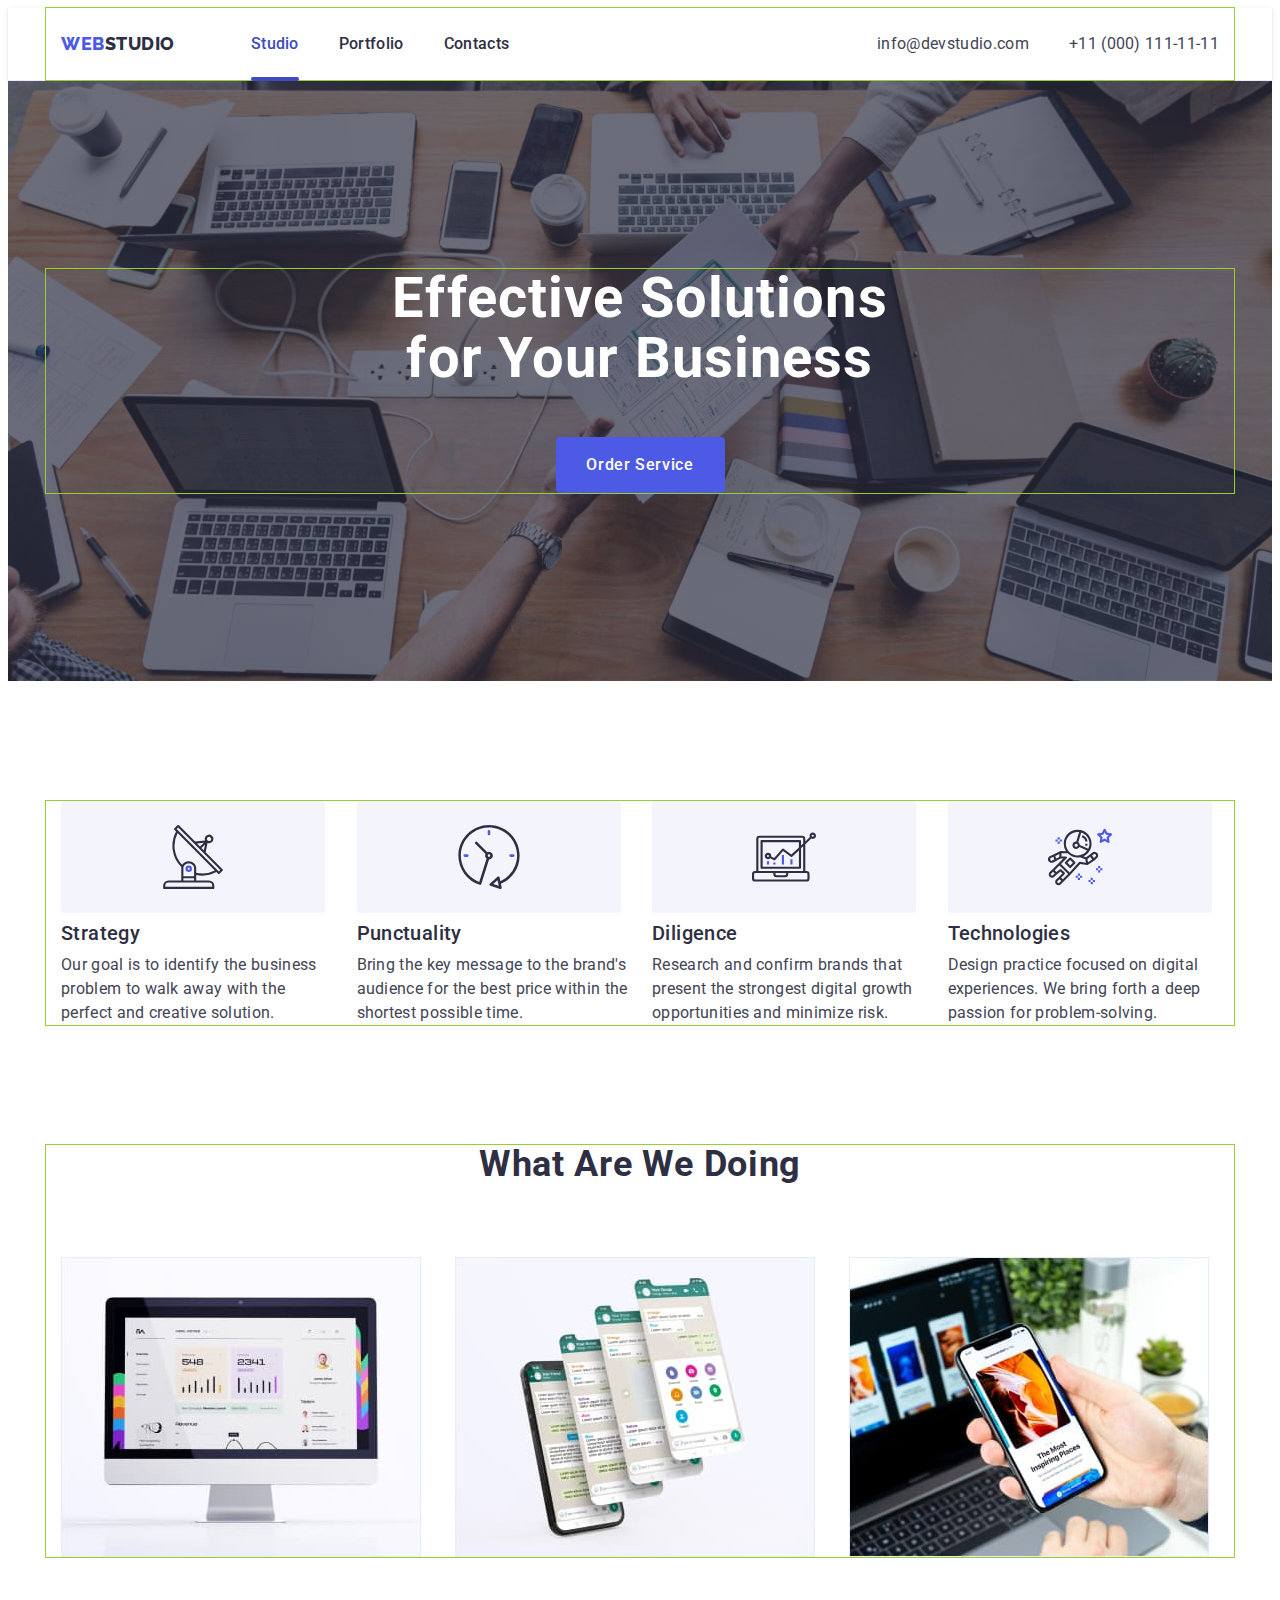
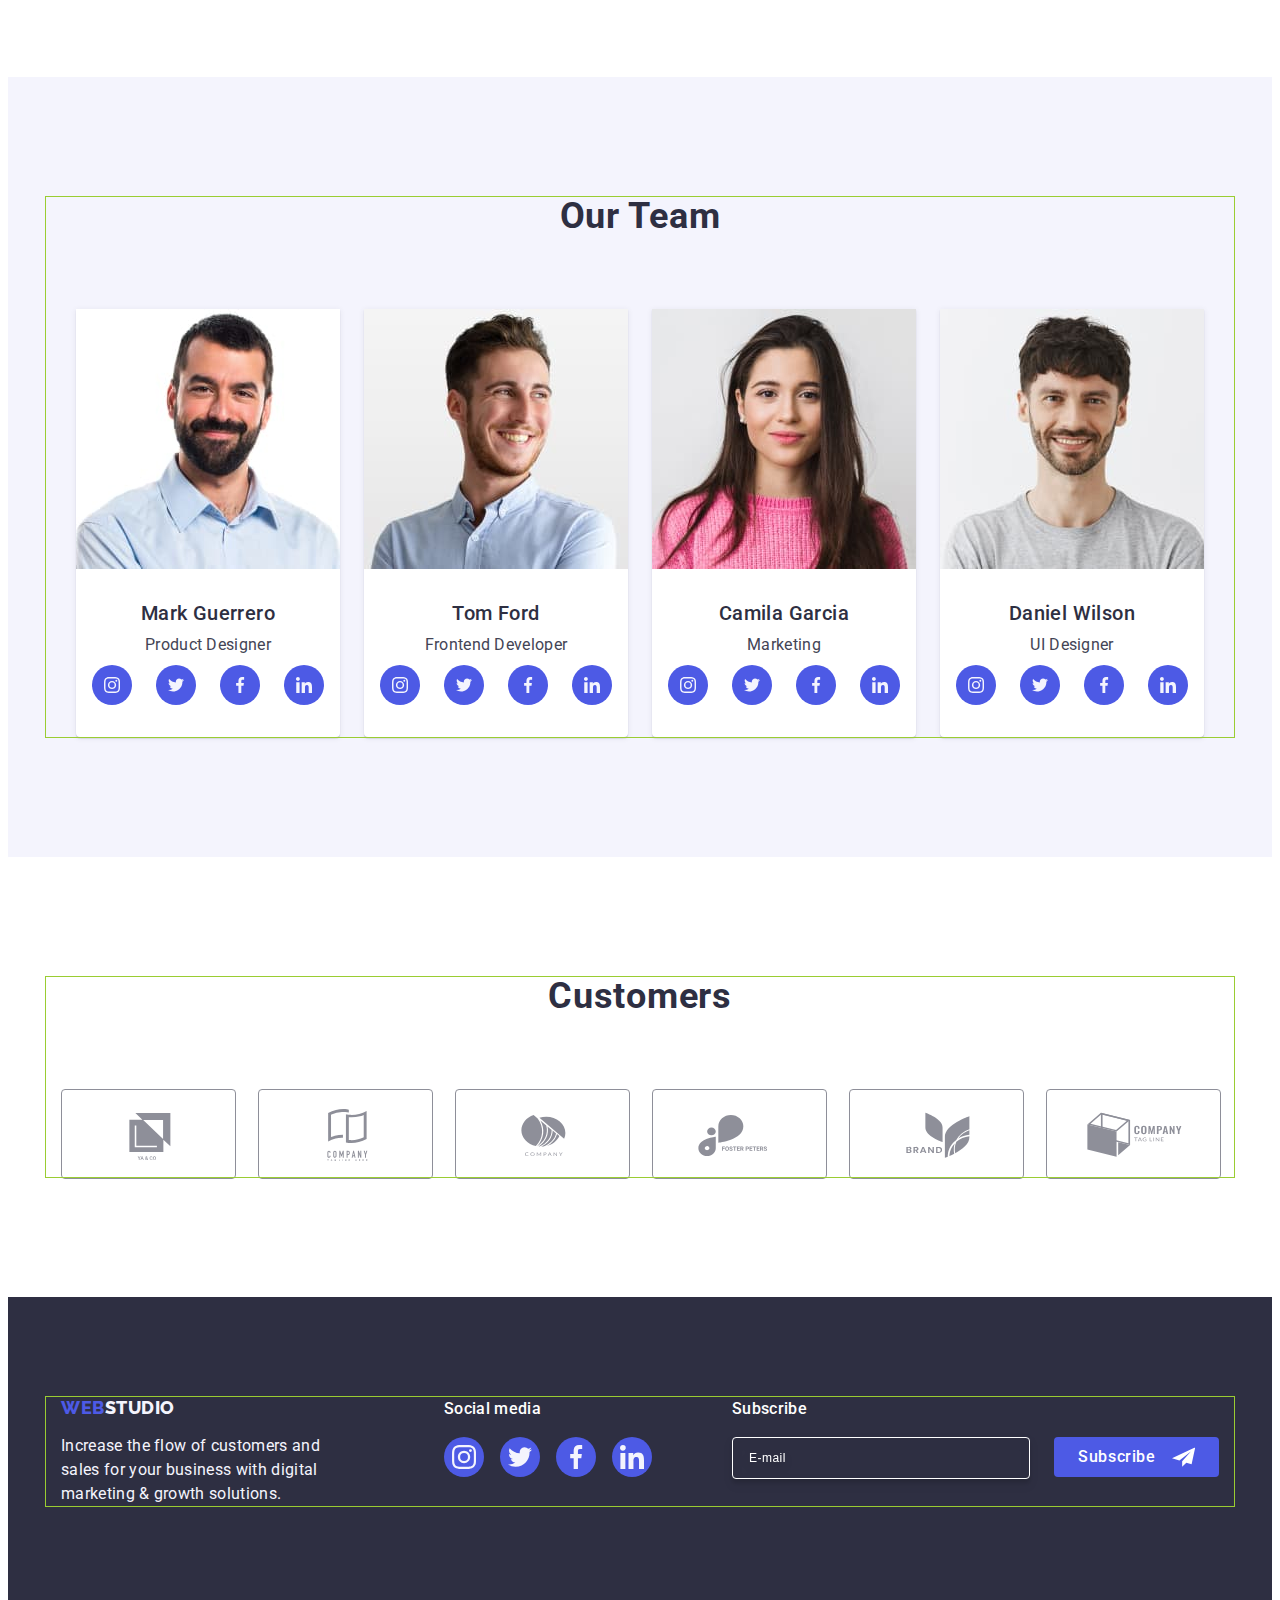
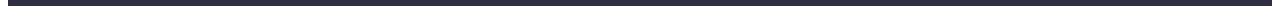
<file: index.html>
<!DOCTYPE html>
<html lang="en">
  <head>
    <meta charset="UTF-8" />
    <meta name="viewport" content="width=device-width, initial-scale=1.0" />
    <title>Document</title>
    <link
      rel="stylesheet"
      href="https://cdnjs.cloudflare.com/ajax/libs/modern-normalize/2.0.0/modern-normalize.min.css"
      integrity="sha512-4xo8blKMVCiXpTaLzQSLSw3KFOVPWhm/TRtuPVc4WG6kUgjH6J03IBuG7JZPkcWMxJ5huwaBpOpnwYElP/m6wg=="
      crossorigin="anonymous"
      referrerpolicy="no-referrer"
    />
    <link rel="preconnect" href="https://fonts.googleapis.com" />
    <link rel="preconnect" href="https://fonts.gstatic.com" crossorigin />
    <link
      href="https://fonts.googleapis.com/css2?family=Raleway:wght@800&family=Roboto:wght@400;500;700;900&display=swap"
      rel="stylesheet"
    />
    <link rel="stylesheet" href="./css/styles.css" />
    <link rel="stylesheet" href="./css/media.css" />
  </head>
  <body>
    <header class="header">
      <div class="head-nav container">
        <nav class="nav">
          <a class="logo link" href="./index.html"
            >Web<span class="span-logo">Studio</span></a
          >
          <ul class="header-list list">
            <li>
              <a href="./index.html" class="nav-link link current">Studio</a>
            </li>
            <li>
              <a href="./portfolio.html" target="_blank" class="nav-link link"
                >Portfolio</a
              >
            </li>
            <li><a href="" class="nav-link link">Contacts</a></li>
          </ul>
        </nav>

        <address class="address">
          <ul class="head-add-list list">
            <li>
              <a href="mailto:info@devstudio.com" class="addr-link link"
                >info@devstudio.com</a
              >
            </li>
            <li>
              <a href="tel:+110001111111" class="addr-link link"
                >+11 (000) 111-11-11</a
              >
            </li>
          </ul>
        </address>
        <button class="btn-open-burger" type="button" data-menu-open>
          <svg class="burger-icon" width="32" height="22">
            <use href="./images/icons.svg#menu-burger"></use>
          </svg>
        </button>
      </div>
      <div class="mob-menu is-hidden" data-menu>
        <button class="btn-close-burger" type="button" data-menu-close>
          <svg class="burger-icon-close" width="24" height="24">
            <use href="./images/icons.svg#close"></use>
          </svg>
        </button>
        <ul class="mob-menu-list list">
          <li class="mob-menu-item">
            <a href="./index.html" class="mob-menu-link active link current"
              >Studio</a
            >
          </li>
          <li class="mob-menu-item">
            <a
              href="./portfolio.html"
              target="_blank"
              class="mob-menu-link link"
              >Portfolio</a
            >
          </li>
          <li class="mob-menu-item">
            <a href="" class="mob-menu-link link">Contacts</a>
          </li>
        </ul>
        <div class="mob-add-list list">
          <a href="tel:+110001111111" class="mob-tel-link link"
            >+11 (000) 111-11-11</a
          >
          <a href="mailto:info@devstudio.com" class="mob-email-link link"
            >info@devstudio.com</a
          >

          <ul class="mob-soclist-icons list">
            <li class="mob-soc-item">
              <a class="mob-soc-link link" href="#">
                <svg class="mob-soc-icons" width="24" height="24">
                  <use href="./images/icons.svg#instagram"></use>
                </svg>
              </a>
            </li>
            <li class="mob-soc-item">
              <a class="mob-soc-link link" href="#">
                <svg class="mob-soc-icons" width="24" height="24">
                  <use href="./images/icons.svg#twitter"></use>
                </svg>
              </a>
            </li>
            <li class="mob-soc-item">
              <a class="mob-soc-link link" href="#">
                <svg class="mob-soc-icons" width="24" height="24">
                  <use href="./images/icons.svg#facebook"></use>
                </svg>
              </a>
            </li>
            <li class="mob-soc-item">
              <a class="mob-soc-link link" href="#">
                <svg class="mob-soc-icons" width="24" height="24">
                  <use href="./images/icons.svg#linkedin"></use>
                </svg>
              </a>
            </li>
          </ul>
        </div>
      </div>
    </header>

    <main>
      <section class="section-one">
        <div class="container">
          <h1 class="title-main">Effective Solutions for Your Business</h1>
          <button type="button" class="button-order" data-modal-open>
            Order Service
          </button>
        </div>
      </section>

      <section class="section-two">
        <div class="container">
          <h2 class="visually-hidden">Our advantages</h2>
          <ul class="two-list list">
            <li class="two-list-item">
              <div class="two-inons-container">
                <svg class="two-icons" width="64" height="64">
                  <use href="./images/icons.svg#antenna"></use>
                </svg>
              </div>
              <h3 class="title-advantages">Strategy</h3>
              <p class="two-p">
                Our goal is to identify the business problem to walk away with
                the perfect and creative solution.
              </p>
            </li>
            <li class="two-list-item">
              <div class="two-inons-container">
                <svg class="two-icons" width="64" height="64">
                  <use href="./images/icons.svg#clock"></use>
                </svg>
              </div>
              <h3 class="title-advantages">Punctuality</h3>
              <p class="two-p">
                Bring the key message to the brand's audience for the best price
                within the shortest possible time.
              </p>
            </li>
            <li class="two-list-item">
              <div class="two-inons-container">
                <svg class="two-icons" width="64" height="64">
                  <use href="./images/icons.svg#diagram"></use>
                </svg>
              </div>
              <h3 class="title-advantages">Diligence</h3>
              <p class="two-p">
                Research and confirm brands that present the strongest digital
                growth opportunities and minimize risk.
              </p>
            </li>
            <li class="two-list-item">
              <div class="two-inons-container">
                <svg class="two-icons" width="64" height="64">
                  <use href="./images/icons.svg#astronaut"></use>
                </svg>
              </div>
              <h3 class="title-advantages">Technologies</h3>
              <p class="two-p">
                Design practice focused on digital experiences. We bring forth a
                deep passion for problem-solving.
              </p>
            </li>
          </ul>
        </div>
      </section>

      <section class="three">
        <div class="container">
          <h2 class="title-doing">What are we doing</h2>
          <ul class="three-list list">
            <li class="three-list-link">
              <img
                srcset="./images/img1.jpg 1x, ./images/img1-2x.jpg 2x"
                class="three-img"
                src="./images/img1.jpg"
                alt="Creating sites on the personal computer"
                width="360"
              />
            </li>
            <li class="three-list-link">
              <img
                srcset="./images/img2.jpg 1x, ./images/img2-2x.jpg 2x"
                class="three-img"
                src="./images/img2.jpg"
                alt="Creating a mobile app"
                width="360"
              />
            </li>
            <li class="three-list-link">
              <img
                srcset="./images/img3.jpg 1x, ./images/img3-2x.jpg 2x"
                class="three-img"
                src="./images/img3.jpg"
                alt="Creating a user-friendly interface"
                width="360"
              />
            </li>
          </ul>
        </div>
      </section>

      <section class="section-four">
        <div class="container">
          <h2 class="title-team">Our Team</h2>
          <ul class="four-list list">
            <li class="four-list-item">
              <img
                srcset="./images/img4.jpg 1x, ./images/img4-2x.jpg 2x"
                src="./images/img4.jpg"
                alt="Product Designer Mark Guerrero"
                width="264"
              />
              <div class="div-worker">
                <h3 class="title-four">Mark Guerrero</h3>
                <p class="four-p">Product Designer</p>
                <ul class="four-list-icons list">
                  <li class="four-item">
                    <a class="four-link link" href="#">
                      <svg class="four-icons" width="16" height="16">
                        <use href="./images/icons.svg#instagram"></use>
                      </svg>
                    </a>
                  </li>
                  <li class="four-item">
                    <a class="four-link link" href="#">
                      <svg class="four-icons" width="16" height="16">
                        <use href="./images/icons.svg#twitter"></use>
                      </svg>
                    </a>
                  </li>
                  <li class="four-item">
                    <a class="four-link link" href="#">
                      <svg class="four-icons" width="16" height="16">
                        <use href="./images/icons.svg#facebook"></use>
                      </svg>
                    </a>
                  </li>
                  <li class="four-item">
                    <a class="four-link link" href="#">
                      <svg class="four-icons" width="16" height="16">
                        <use href="./images/icons.svg#linkedin"></use>
                      </svg>
                    </a>
                  </li>
                </ul>
              </div>
            </li>
            <li class="four-list-item">
              <img
                srcset="./images/img5.jpg 1x, ./images/img5-2x.jpg 2x"
                src="./images/img5.jpg"
                alt="Frontend Developer Tom Ford"
                width="264"
              />
              <div class="div-worker">
                <h3 class="title-four">Tom Ford</h3>
                <p class="four-p">Frontend Developer</p>
                <ul class="four-list-icons list">
                  <li class="four-item">
                    <a class="four-link link" href="#">
                      <svg class="four-icons" width="16" height="16">
                        <use href="./images/icons.svg#instagram"></use>
                      </svg>
                    </a>
                  </li>
                  <li class="four-item">
                    <a class="four-link link" href="#">
                      <svg class="four-icons" width="16" height="16">
                        <use href="./images/icons.svg#twitter"></use>
                      </svg>
                    </a>
                  </li>
                  <li class="four-item">
                    <a class="four-link link" href="#">
                      <svg class="four-icons" width="16" height="16">
                        <use href="./images/icons.svg#facebook"></use>
                      </svg>
                    </a>
                  </li>
                  <li class="four-item">
                    <a class="four-link link" href="#">
                      <svg class="four-icons" width="16" height="16">
                        <use href="./images/icons.svg#linkedin"></use>
                      </svg>
                    </a>
                  </li>
                </ul>
              </div>
            </li>
            <li class="four-list-item">
              <img
                srcset="./images/img6.jpg 1x, ./images/img6-2x.jpg 2x"
                src="./images/img6.jpg"
                alt="Marketing Camila Garcia"
                width="264"
              />
              <div class="div-worker">
                <h3 class="title-four">Camila Garcia</h3>
                <p class="four-p">Marketing</p>
                <ul class="four-list-icons list">
                  <li class="four-item">
                    <a class="four-link link" href="#">
                      <svg class="four-icons" width="16" height="16">
                        <use href="./images/icons.svg#instagram"></use>
                      </svg>
                    </a>
                  </li>
                  <li class="four-item">
                    <a class="four-link link" href="#">
                      <svg class="four-icons" width="16" height="16">
                        <use href="./images/icons.svg#twitter"></use>
                      </svg>
                    </a>
                  </li>
                  <li class="four-item">
                    <a class="four-link link" href="#">
                      <svg class="four-icons" width="16" height="16">
                        <use href="./images/icons.svg#facebook"></use>
                      </svg>
                    </a>
                  </li>
                  <li class="four-item">
                    <a class="four-link link" href="#">
                      <svg class="four-icons" width="16" height="16">
                        <use href="./images/icons.svg#linkedin"></use>
                      </svg>
                    </a>
                  </li>
                </ul>
              </div>
            </li>

            <li class="four-list-item">
              <img
                srcset="./images/img7.jpg 1x, ./images/img7-2x.jpg 2x"
                src="./images/img7.jpg"
                alt="UI Designer Daniel Wilson"
                width="264"
              />
              <div class="div-worker">
                <h3 class="title-four">Daniel Wilson</h3>
                <p class="four-p">UI Designer</p>
                <ul class="four-list-icons list">
                  <li class="four-item">
                    <a class="four-link link" href="#">
                      <svg class="four-icons" width="16" height="16">
                        <use href="./images/icons.svg#instagram"></use>
                      </svg>
                    </a>
                  </li>
                  <li class="four-item">
                    <a class="four-link link" href="#">
                      <svg class="four-icons" width="16" height="16">
                        <use href="./images/icons.svg#twitter"></use>
                      </svg>
                    </a>
                  </li>
                  <li class="four-item">
                    <a class="four-link link" href="#">
                      <svg class="four-icons" width="16" height="16">
                        <use href="./images/icons.svg#facebook"></use>
                      </svg>
                    </a>
                  </li>
                  <li class="four-item">
                    <a class="four-link link" href="#">
                      <svg class="four-icons" width="16" height="16">
                        <use href="./images/icons.svg#linkedin"></use>
                      </svg>
                    </a>
                  </li>
                </ul>
              </div>
            </li>
          </ul>
        </div>
      </section>

      <section class="section-five">
        <div class="container">
          <h2 class="title-icons">Customers</h2>
          <ul class="five-list list">
            <li class="five-item">
              <a class="five-links link" href="">
                <svg class="five-icons" height="56" width="104">
                  <use href="./images/icons.svg#Logo1"></use>
                </svg>
              </a>
            </li>
            <li class="five-item">
              <a class="five-links link" href="">
                <svg class="five-icons" height="56" width="104">
                  <use href="./images/icons.svg#Logo2"></use>
                </svg>
              </a>
            </li>
            <li class="five-item">
              <a class="five-links link" href="">
                <svg class="five-icons" height="56" width="104">
                  <use href="./images/icons.svg#Logo3"></use>
                </svg>
              </a>
            </li>
            <li class="five-item">
              <a class="five-links link" href="">
                <svg class="five-icons" height="56" width="104">
                  <use href="./images/icons.svg#Logo4"></use>
                </svg>
              </a>
            </li>
            <li class="five-item">
              <a class="five-links link" href="">
                <svg class="five-icons" height="56" width="104">
                  <use href="./images/icons.svg#Logo5"></use>
                </svg>
              </a>
            </li>
            <li class="five-item">
              <a class="five-links link" href="">
                <svg class="five-icons" height="56" width="104">
                  <use href="./images/icons.svg#Logo6"></use>
                </svg>
              </a>
            </li>
          </ul>
        </div>
      </section>
    </main>

    <footer class="footer">
      <div class="container footer-cont">
        <div class="footer-logo-p">
          <a class="logo-footer link" href="./index.html"
            >Web<span class="span-footer">Studio</span></a
          >
          <p class="p-footer">
            Increase the flow of customers and sales for your business with
            digital marketing & growth solutions.
          </p>
        </div>

        <div class="footer-soc">
          <p class="footer-main-p">Social media</p>
          <ul class="footer-list-icon list">
            <li class="footer-item">
              <a class="footer-link link" href="">
                <svg class="footer-icons" width="24" height="24">
                  <use href="./images/icons.svg#instagram2"></use>
                </svg>
              </a>
            </li>
            <li class="footer-item">
              <a class="footer-link link" href="">
                <svg class="footer-icons" width="24" height="24">
                  <use href="./images/icons.svg#twitter2"></use>
                </svg>
              </a>
            </li>
            <li class="footer-item">
              <a class="footer-link link" href="">
                <svg class="footer-icons" width="24" height="24">
                  <use href="./images/icons.svg#facebook2"></use>
                </svg>
              </a>
            </li>
            <li class="footer-item">
              <a class="footer-link link" href="">
                <svg class="footer-icons" width="24" height="24">
                  <use href="./images/icons.svg#linkedin2"></use>
                </svg>
              </a>
            </li>
          </ul>
        </div>
        <div class="footer-form-container">
          <p class="footer-title-form">Subscribe</p>
          <form class="footer-form">
            <label class="footer-label" aria-label="Subscribe">
              <input
                class="footer-input"
                type="email"
                name="email"
                placeholder="E-mail"
              />
            </label>
            <button class="footer-form-btn" type="submit">
              Subscribe
              <svg class="footer-form-icon" width="24" height="24">
                <use href="./images/icons.svg#fly-icon"></use>
              </svg>
            </button>
          </form>
        </div>
      </div>
    </footer>

    <div class="backdrop is-hidden" data-modal>
      <div class="modal">
        <button type="button" class="modal-close-btn" data-modal-close>
          <svg class="close-icon" height="8" width="8">
            <use href="./images/icons.svg#close"></use>
          </svg>
        </button>
        <p class="modal-p">Leave your contacts and we will call you back</p>
        <form class="modal-form">
          <div class="modal-form-container">
            <label class="modal-label" for="user-name">Name</label>
            <div class="modal-input-cont">
              <input
                class="modal-input"
                type="text"
                id="user-name"
                name="user-name"
              />
              <svg class="modal-input-icons" width="18" height="24">
                <use href="./images/icons.svg#person-black"></use>
              </svg>
            </div>
          </div>
          <div class="modal-form-container">
            <label class="modal-label" for="phone">Phone</label>
            <div class="modal-input-cont">
              <input class="modal-input" type="tel" id="phone" name="phone" />
              <svg class="modal-input-icons" width="18" height="24">
                <use href="./images/icons.svg#phone-black"></use>
              </svg>
            </div>
          </div>
          <div class="modal-form-container">
            <label class="modal-label" for="email">Email</label>
            <div class="modal-input-cont">
              <input class="modal-input" type="email" id="email" name="email" />
              <svg class="modal-input-icons" width="18" height="24">
                <use href="./images/icons.svg#email-black"></use>
              </svg>
            </div>
          </div>
          <div class="texarea-cont">
            <label class="modal-label" for="user-comment">Comment</label>
            <textarea
              class="modal-textarea"
              placeholder="Text input"
              name="user-comment"
              id="user-comment"
            ></textarea>
          </div>
          <div class="check-modal">
            <input
              type="checkbox"
              name="user-privacy"
              id="user-privacy"
              value="true"
              class="modal-check visually-hidden"
            />
            <label for="user-privacy" class="check-text">
              <span class="span-rectangle">
                <svg class="check-icon" width="10" height="8">
                  <use href="./images/icons.svg#icon-accept"></use>
                </svg>
              </span>
              I accept the terms and conditions of the
              <a href="#" class="pryvacy-link">Privacy Policy</a>
            </label>
          </div>
          <button class="modal-btn" type="submit">Send</button>
        </form>
      </div>
    </div>
    <script src="./js/modal.js"></script>
    <script src="./js/mobile-menu.js"></script>
  </body>
</html>
</file>
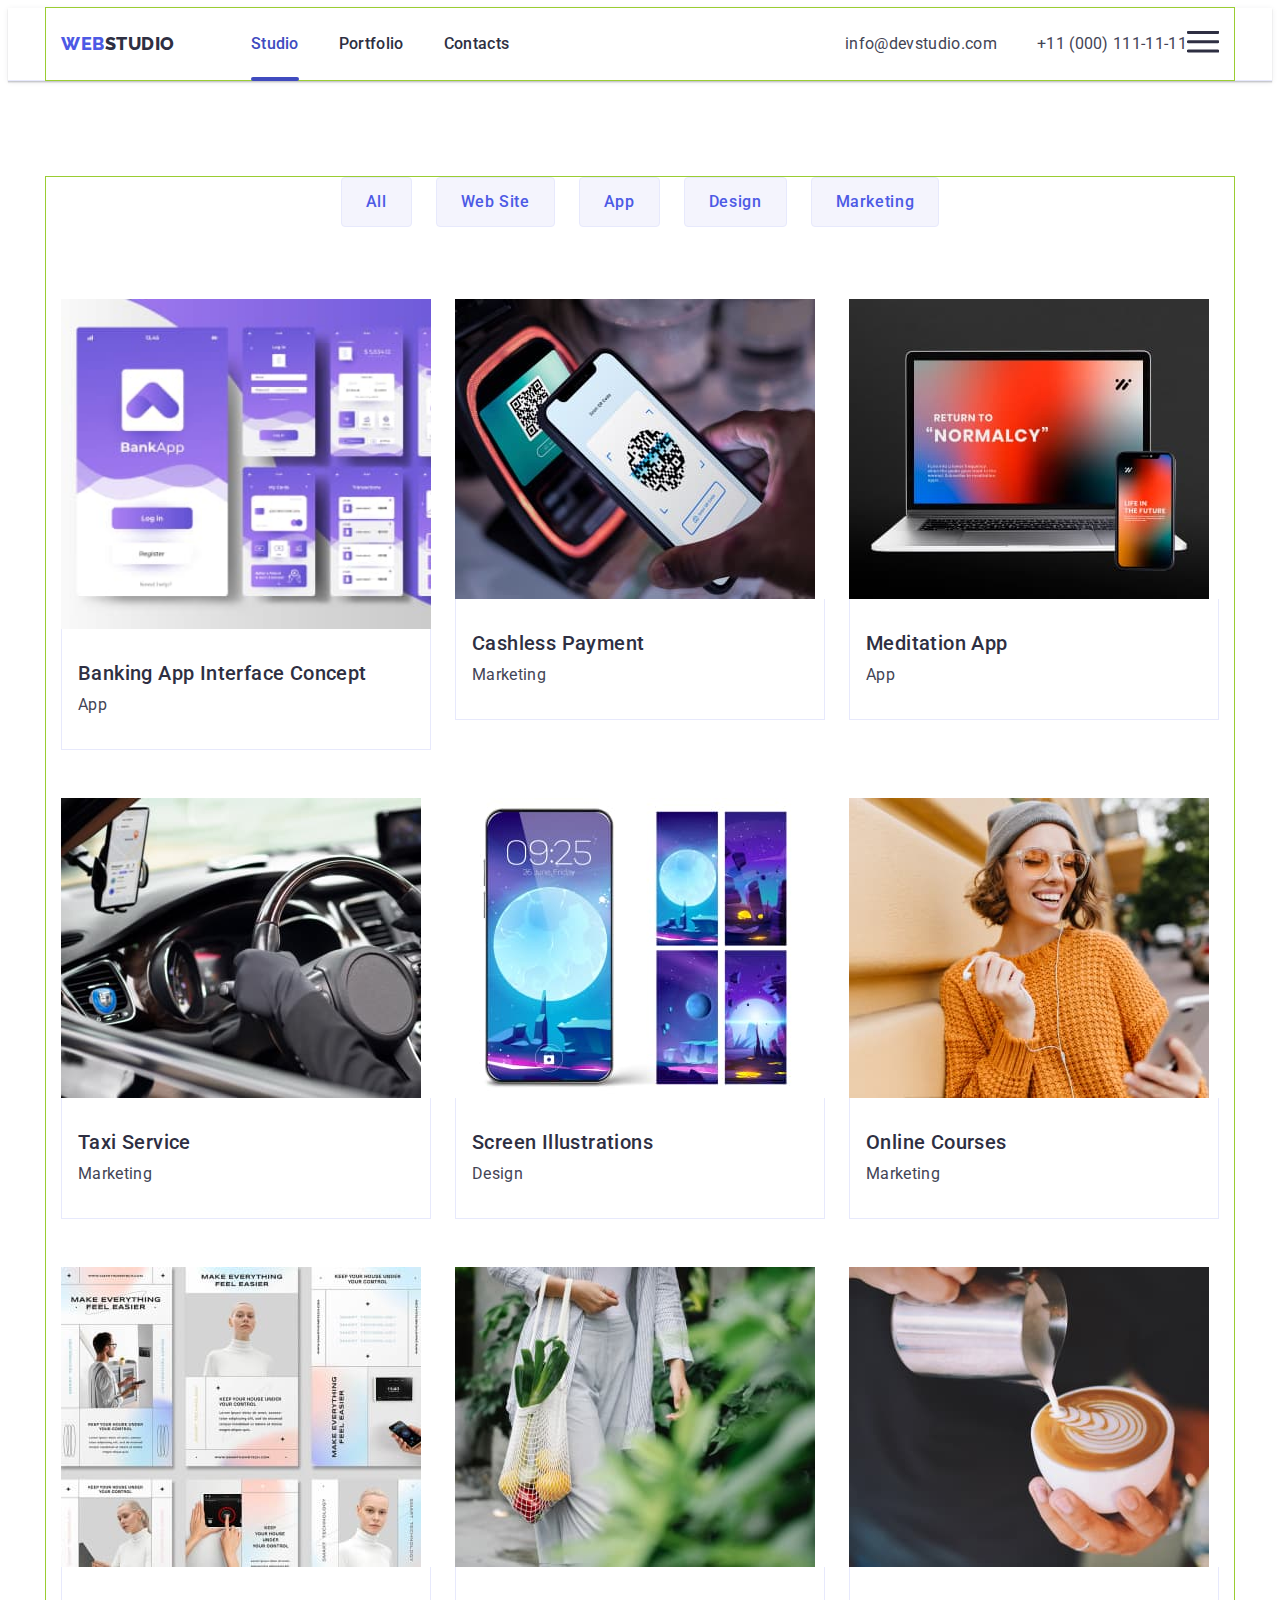
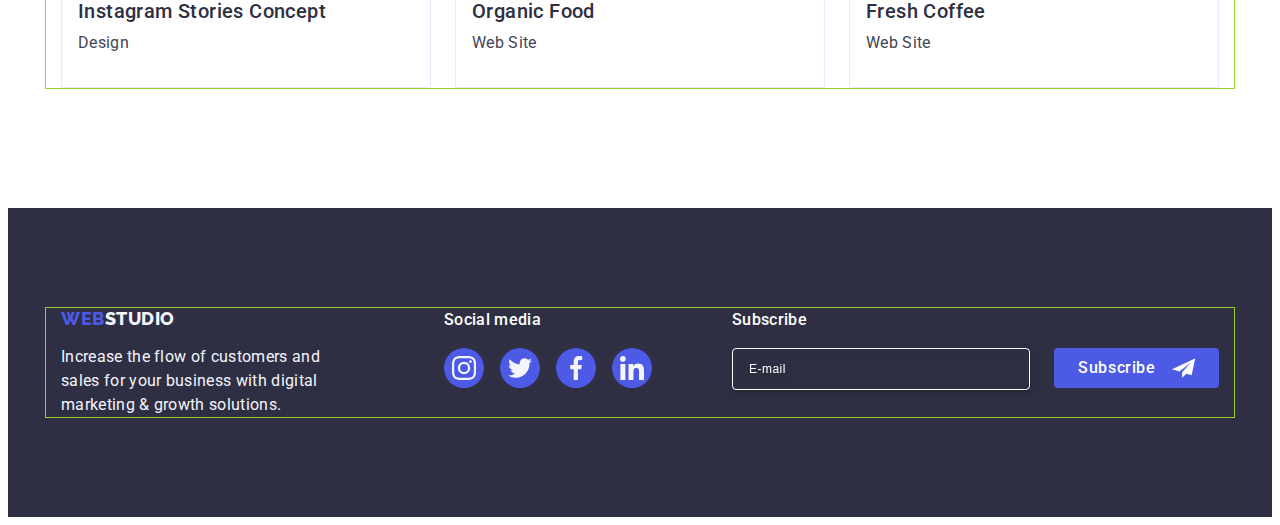
<file: portfolio.html>
<!DOCTYPE html>
<html lang="en">
  <head>
    <meta charset="UTF-8" />
    <meta name="viewport" content="width=device-width, initial-scale=1.0" />
    <title>Document</title>
    <link
      rel="stylesheet"
      href="https://cdnjs.cloudflare.com/ajax/libs/modern-normalize/2.0.0/modern-normalize.min.css"
      integrity="sha512-4xo8blKMVCiXpTaLzQSLSw3KFOVPWhm/TRtuPVc4WG6kUgjH6J03IBuG7JZPkcWMxJ5huwaBpOpnwYElP/m6wg=="
      crossorigin="anonymous"
      referrerpolicy="no-referrer"
    />
    <link rel="preconnect" href="https://fonts.googleapis.com" />
    <link rel="preconnect" href="https://fonts.gstatic.com" crossorigin />
    <link
      href="https://fonts.googleapis.com/css2?family=Raleway:wght@800&family=Roboto:wght@400;500;700;900&display=swap"
      rel="stylesheet"
    />
    <link rel="stylesheet" href="./css/styles.css" />
    <link rel="stylesheet" href="./css/media.css" />
  </head>
  <body>
    <header class="header">
      <div class="head-nav container">
        <nav class="nav">
          <a class="logo link" href="./index.html"
            >Web<span class="span-logo">Studio</span></a
          >
          <ul class="header-list list">
            <li>
              <a href="./index.html" class="nav-link link current">Studio</a>
            </li>
            <li>
              <a href="./portfolio.html" target="_blank" class="nav-link link"
                >Portfolio</a
              >
            </li>
            <li><a href="" class="nav-link link">Contacts</a></li>
          </ul>
        </nav>

        <address class="address">
          <ul class="head-add-list list">
            <li>
              <a href="mailto:info@devstudio.com" class="addr-link link"
                >info@devstudio.com</a
              >
            </li>
            <li>
              <a href="tel:+110001111111" class="addr-link link"
                >+11 (000) 111-11-11</a
              >
            </li>
          </ul>
        </address>
        <a class="burger-link link" href="#">
          <svg class="burger-icon" width="32" height="22">
            <use href="./images/icons.svg#menu-burger"></use>
          </svg>
        </a>
      </div>
    </header>

    <main>
      <section class="list-butt">
        <div class="container">
          <h1 class="visually-hidden">none text</h1>

          <ul class="potfolio-list list">
            <li><button type="button" class="button-list">All</button></li>
            <li><button type="button" class="button-list">Web Site</button></li>
            <li><button type="button" class="button-list">App</button></li>
            <li><button type="button" class="button-list">Design</button></li>
            <li>
              <button type="button" class="button-list">Marketing</button>
            </li>
          </ul>

          <!-- row 1 -->
          <ul class="port-img-list list">
            <li class="port-list-one">
              <a href="" class="main-list link">
                <div class="container-cover">
                  <picture>
                    <source
                      srcset="./images/img8.jpg 1x, ./images/img8-2x.jpg 2x"
                      media="(min-width: 1158px)"
                    />
                    <source
                      srcset="
                        ./images/tab-img8.jpg    1x,
                        ./images/tab-img8-2x.jpg 2x
                      "
                      media="(min-width: 768px)"
                    />
                    <source
                      srcset="
                        ./images/mobile-img8.jpg    1x,
                        ./images/mobile-img8-2x.jpg 2x
                      "
                      media="(min-width: 320px)"
                    />
                    <img
                      src="./images/img8.jpg"
                      alt="Banking Interface"
                      width="396"
                    />
                  </picture>

                  <p class="main-cover-text">
                    14 Stylish and User-Friendly App Design Concepts · Task
                    Manager App · Calorie Tracker App · Exotic Fruit Ecommerce
                    App · Cloud Storage App
                  </p>
                </div>
                <div class="div-text">
                  <h2 class="title-portfolio">Banking App Interface Concept</h2>
                  <p class="portfolio-p">App</p>
                </div>
              </a>
            </li>

            <li class="port-list-one">
              <a href="" class="main-list link">
                <div class="container-cover">
                  <img
                    src="./images/img9.jpg"
                    alt="Payment method"
                    width="360"
                  />
                  <p class="main-cover-text">
                    14 Stylish and User-Friendly App Design Concepts · Task
                    Manager App · Calorie Tracker App · Exotic Fruit Ecommerce
                    App · Cloud Storage App
                  </p>
                </div>
                <div class="div-text">
                  <h2 class="title-portfolio">Cashless Payment</h2>
                  <p class="portfolio-p">Marketing</p>
                </div></a
              >
            </li>
            <li class="port-list-one">
              <a href="" class="main-list link">
                <div class="container-cover">
                  <img
                    src="./images/img10.jpg"
                    alt="A meditation app"
                    width="360"
                  />
                  <p class="main-cover-text">
                    14 Stylish and User-Friendly App Design Concepts · Task
                    Manager App · Calorie Tracker App · Exotic Fruit Ecommerce
                    App · Cloud Storage App
                  </p>
                </div>
                <div class="div-text">
                  <h2 class="title-portfolio">Meditation App</h2>
                  <p class="portfolio-p">App</p>
                </div></a
              >
            </li>
            <li class="port-list-one">
              <a href="" class="main-list link">
                <div class="container-cover">
                  <img
                    src="./images/img11.jpg"
                    alt="Service Taxi"
                    width="360"
                  />
                  <p class="main-cover-text">
                    14 Stylish and User-Friendly App Design Concepts · Task
                    Manager App · Calorie Tracker App · Exotic Fruit Ecommerce
                    App · Cloud Storage App
                  </p>
                </div>
                <div class="div-text">
                  <h2 class="title-portfolio">Taxi Service</h2>
                  <p class="portfolio-p">Marketing</p>
                </div></a
              >
            </li>
            <li class="port-list-one">
              <a href="" class="main-list link">
                <div class="container-cover">
                  <img
                    src="./images/img12.jpg"
                    alt="Illustrations Screen"
                    width="360"
                  />
                  <p class="main-cover-text">
                    14 Stylish and User-Friendly App Design Concepts · Task
                    Manager App · Calorie Tracker App · Exotic Fruit Ecommerce
                    App · Cloud Storage App
                  </p>
                </div>
                <div class="div-text">
                  <h2 class="title-portfolio">Screen Illustrations</h2>
                  <p class="portfolio-p">Design</p>
                </div></a
              >
            </li>
            <li class="port-list-one">
              <a href="" class="main-list link">
                <div class="container-cover">
                  <img
                    src="./images/img13.jpg"
                    alt="Courses Online"
                    width="360"
                  />
                  <p class="main-cover-text">
                    14 Stylish and User-Friendly App Design Concepts · Task
                    Manager App · Calorie Tracker App · Exotic Fruit Ecommerce
                    App · Cloud Storage App
                  </p>
                </div>
                <div class="div-text">
                  <h2 class="title-portfolio">Online Courses</h2>
                  <p class="portfolio-p">Marketing</p>
                </div></a
              >
            </li>
            <!-- row 3 -->
            <li class="port-list-one">
              <a href="" class="main-list link">
                <div class="container-cover">
                  <img
                    src="./images/img14.jpg"
                    alt="Instagram Stories"
                    width="360"
                  />
                  <p class="main-cover-text">
                    14 Stylish and User-Friendly App Design Concepts · Task
                    Manager App · Calorie Tracker App · Exotic Fruit Ecommerce
                    App · Cloud Storage App
                  </p>
                </div>
                <div class="div-text">
                  <h2 class="title-portfolio">Instagram Stories Concept</h2>
                  <p class="portfolio-p">Design</p>
                </div></a
              >
            </li>
            <li class="port-list-one">
              <a href="" class="main-list link">
                <div class="container-cover">
                  <img
                    src="./images/img15.jpg"
                    alt="Food Organic"
                    width="360"
                  />
                  <p class="main-cover-text">
                    14 Stylish and User-Friendly App Design Concepts · Task
                    Manager App · Calorie Tracker App · Exotic Fruit Ecommerce
                    App · Cloud Storage App
                  </p>
                </div>
                <div class="div-text">
                  <h2 class="title-portfolio">Organic Food</h2>
                  <p class="portfolio-p">Web Site</p>
                </div></a
              >
            </li>
            <li class="port-list-one">
              <a href="" class="main-list link">
                <div class="container-cover">
                  <img
                    src="./images/img16.jpg"
                    alt="Coffee Fresh"
                    width="360"
                  />
                  <p class="main-cover-text">
                    14 Stylish and User-Friendly App Design Concepts · Task
                    Manager App · Calorie Tracker App · Exotic Fruit Ecommerce
                    App · Cloud Storage App
                  </p>
                </div>
                <div class="div-text">
                  <h2 class="title-portfolio">Fresh Coffee</h2>
                  <p class="portfolio-p">Web Site</p>
                </div></a
              >
            </li>
          </ul>
        </div>
      </section>
    </main>

    <footer class="footer">
      <div class="container footer-cont">
        <div class="footer-logo-p">
          <a class="logo-footer link" href="./index.html"
            >Web<span class="span-footer">Studio</span></a
          >
          <p class="p-footer">
            Increase the flow of customers and sales for your business with
            digital marketing & growth solutions.
          </p>
        </div>

        <div class="footer-soc">
          <p class="footer-main-p">Social media</p>
          <ul class="footer-list-icon list">
            <li class="footer-item">
              <a class="footer-link link" href="">
                <svg class="footer-icons" width="24" height="24">
                  <use href="./images/icons.svg#instagram2"></use>
                </svg>
              </a>
            </li>
            <li class="footer-item">
              <a class="footer-link link" href="">
                <svg class="footer-icons" width="24" height="24">
                  <use href="./images/icons.svg#twitter2"></use>
                </svg>
              </a>
            </li>
            <li class="footer-item">
              <a class="footer-link link" href="">
                <svg class="footer-icons" width="24" height="24">
                  <use href="./images/icons.svg#facebook2"></use>
                </svg>
              </a>
            </li>
            <li class="footer-item">
              <a class="footer-link link" href="">
                <svg class="footer-icons" width="24" height="24">
                  <use href="./images/icons.svg#linkedin2"></use>
                </svg>
              </a>
            </li>
          </ul>
        </div>
        <div class="footer-form-container">
          <p class="footer-title-form">Subscribe</p>
          <form class="footer-form">
            <label class="footer-label" aria-label="Subscribe">
              <input
                class="footer-input"
                type="email"
                name="email"
                placeholder="E-mail"
              />
            </label>
            <button class="footer-form-btn" type="submit">
              Subscribe
              <svg class="footer-form-icon" width="24" height="24">
                <use href="./images/icons.svg#fly-icon"></use>
              </svg>
            </button>
          </form>
        </div>
      </div>
    </footer>
  </body>
</html>
</file>
<file: css/styles.css>
:root {
  --primary-font: "Roboto", sans-serif;
  --title-font: "Raleway", sans-serif;
  --primary-black-color: #212121;
  --primary-white-color: #ffffff;
  --primary-accent-color: #2e2f42;
  --secondary-accent-color: #404bbf;
  --active-link-color: #404bbf;
  --logo-text-color: #4d5ae5;
  --span-text-color: #2e2f42;
  --address-text-color: #434455;
  --footer-text-color: #f4f4fd;
  --standart-border-button: #e7e9fc;
  --icon-color: #4d5ae5;
  --lightslate: #8e8f99;
  --dairy: #fcfcfc;
  --navyblue-modal: rgba(46, 47, 66, 0.4);
  --fill-icon: #f4f4fd;
}

body {
  font-family: "Roboto", sans-serif;
  color: var(--address-text-color);
  background-color: var(--primary-white-color);
}

p,
h1,
h2,
h3,
h4,
h5,
h6 {
  margin: 0;
}

img {
  display: block;
  /* max-width: 100%;
  height: 100%; */
}

button {
  font-family: inherit;
  font-size: inherit;
  cursor: pointer;
}

.list {
  list-style: none;
  padding-left: 0;
  margin: 0;
}

.link {
  text-decoration: none;
}

.visually-hidden {
  position: absolute;
  width: 1px;
  height: 1px;
  margin: -1px;
  border: 0;
  padding: 0;
  white-space: nowrap;
  clip-path: inset(100%);
  clip: rect(0 0 0 0);
  overflow: hidden;
}

button {
  font-family: inherit;
}

.container {
  /* width: 100%; */
  min-width: 320px;
  max-width: 428px;
  padding-left: 16px;
  padding-right: 16px;
  margin-left: auto;
  margin-right: auto;
  outline: 1px solid yellowgreen;
}

/*----------header--------------------------------------------*/
.header {
  box-shadow: 0px 2px 1px rgba(46, 47, 66, 0.08),
    0px 1px 1px rgba(46, 47, 66, 0.16), 0px 1px 6px rgba(46, 47, 66, 0.08);
  border-bottom: 1px solid var(--standart-border-button);
}
.head-nav {
  display: flex;
  align-items: center;
}

.nav {
  display: flex;
  align-items: center;
}

.logo {
  font-family: "Raleway", sans-serif;
  font-weight: 800;
  font-size: 18px;
  line-height: 1.17;
  letter-spacing: 0.03em;
  text-transform: uppercase;
  color: var(--logo-text-color);
  text-decoration: none;
}

.span-logo {
  color: var(--span-text-color);
}

.mob-menu {
  position: fixed;
  top: 0;
  left: 0;
  width: 100vw;
  height: 100%;
  z-index: 2;
  padding: 80px 35px 40px 40px;
  background: var(--primary-white-color);
  display: flex;
  flex-direction: column;
  justify-content: space-between;
}

.mob-menu .active {
  color: var(--active-link-color);
}

.btn-close-burger {
  width: 24px;
  height: 24px;
  display: block;
  position: absolute;
  top: 24px;
  right: 24px;
  border-radius: 50%;
  border: 1px solid rgba(0, 0, 0, 0.1);
  background-color: var(--standart-border-button);
  padding: 0;
  display: flex;
  justify-content: center;
  align-items: center;
  cursor: pointer;
  fill: var(--primary-accent-color);
}

.burger-icon-close {
  width: 8px;
  height: 8px;
}
.mob-menu-item {
  margin-bottom: 40px;
}

.mob-menu-link {
  color: var(--primary-accent-color);
  font-size: 36px;
  font-style: normal;
  font-weight: 700;
  line-height: 1.11;
  letter-spacing: 0.02em;
  text-transform: capitalize;
}

.mob-menu-link:hover,
.mob-menu-link:focus {
  color: var(--active-link-color);
}
.mob-tel-link {
  display: block;
  color: var(--logo-text-color);
  font-size: 36px;
  font-style: normal;
  font-weight: 700;
  line-height: 1.11;
  letter-spacing: 0.02em;
  text-transform: capitalize;
  margin-bottom: 40px;
  transition: color 250ms cubic-bezier(0.4, 0, 0.2, 1);
}
.mob-email-link {
  display: block;
  color: var(--address-text-color);
  font-size: 20px;
  font-style: normal;
  font-weight: 500;
  line-height: 1.2;
  letter-spacing: 0.02em;
  margin-bottom: 48px;
  transition: color 250ms cubic-bezier(0.4, 0, 0.2, 1);
}

.mob-tel-link:hover,
.mob-email-link:focus {
  color: var(--active-link-color);
}

.mob-soclist-icons {
  display: flex;
  gap: 56px;
}

.mob-soc-item {
  width: 40px;
  height: 40px;
  border-radius: 50%;
  background-color: var(--icon-color);
  display: flex;
  justify-content: center;
  align-items: center;
}
.mob-soc-link {
  display: flex;
}

.mob-soc-icons {
  fill: var(--fill-icon);
}

/*---------section-one----------------------------------------------------*/

.section-one {
  margin: 0 auto;
  background-repeat: no-repeat;
  max-width: 428px;
  background-color: var(--primary-accent-color);
  padding: 112px 0;
  background-image: linear-gradient(
      rgba(46, 47, 66, 0.7),
      rgba(46, 47, 66, 0.7)
    ),
    url(../images/bg-mobile.jpg);
  background-position: center center;
  background-size: cover;
}
@media (min-device-pixel-ratio: 2),
  (min-resolution: 192dpi),
  (min-resolution: 2dppx) {
  .section-one {
    background-image: linear-gradient(
        rgba(46, 47, 66, 0.7),
        rgba(46, 47, 66, 0.7)
      ),
      url(../images/bg-mobile-2x.jpg);
  }
}

.title-main {
  margin-left: auto;
  margin-right: auto;
  margin-bottom: 72px;
  font-size: 36px;
  line-height: 1.11;
  text-align: center;
  letter-spacing: 0.02em;
  color: var(--primary-white-color);
  max-width: 320px;
}

.button-order {
  transition: background-color 250ms cubic-bezier(0.4, 0, 0.2, 1);
  margin: 0 auto;
  display: block;
  min-width: 169px;
  height: 56px;
  border: none;
  border-radius: 4px;
  background-color: var(--icon-color);
  font-family: "Roboto", sans-serif;
  font-weight: 500;
  font-size: 16px;
  line-height: 1.5;
  letter-spacing: 0.04em;
  color: var(--primary-white-color);
  cursor: pointer;
}

.button-order:hover,
.button-order:focus {
  background-color: var(--active-link-color);
}

/*-------section-two---------*/

.section-two {
  padding: 96px 0;
}

.two-list {
  display: flex;
  gap: 72px;
}

.two-list-item {
  width: 100%;
}

.title-advantages {
  margin-bottom: 8px;
  font-weight: 700;
  font-size: 36px;
  line-height: 1.11;
  letter-spacing: 0.02em;
  color: var(--primary-accent-color);
}

.two-p {
  line-height: 1.5;
  letter-spacing: 0.02em;
  font-size: 16px;
  font-weight: 500;
}

/*-------section-three---------*/

.three {
  padding-bottom: 120px;
}

.title-doing {
  margin-top: 0;
  margin-bottom: 72px;
  font-size: 36px;
  line-height: 1.11;
  text-align: center;
  letter-spacing: 0.02em;
  text-transform: capitalize;
  color: var(--primary-accent-color);
}

.three-list {
  display: flex;
  gap: 24px;
}

.three-list-link {
  width: calc((100% - 48px) / 3);
}

/*-------section-four---------*/
.section-four {
  padding: 96px 0;
  background-color: var(--footer-text-color);
}
.title-team {
  margin-bottom: 72px;
  font-size: 36px;
  line-height: 1.11;
  text-align: center;
  letter-spacing: 0.02em;
  text-transform: capitalize;
  color: var(--primary-accent-color);
}
.four-list {
  display: flex;
  gap: 72px;
  justify-content: center;
}
.four-list-item {
  background-color: var(--primary-white-color);
  width: 100%;
  max-width: 264px;
  border-radius: 0px 0px 4px 4px;
  box-shadow: 0px 1px 6px rgba(46, 47, 66, 0.08),
    0px 1px 1px rgba(46, 47, 66, 0.16), 0px 2px 1px rgba(46, 47, 66, 0.08);
}
.div-worker {
  padding: 32px 0;
}
.title-four {
  text-align: center;
  margin-bottom: 8px;
  font-weight: 500;
  font-size: 20px;
  line-height: 1.2;
  letter-spacing: 0.02em;
  color: var(--primary-accent-color);
}
.four-p {
  line-height: 1.5;
  letter-spacing: 0.02em;
  font-size: 16px;
  text-align: center;
  margin-bottom: 8px;
}
.four-list-icons {
  justify-content: center;
  display: flex;
  gap: 24px;
}
.four-item {
  width: 40px;
  height: 40px;
}
.four-link {
  width: 100%;
  height: 100%;
  background-color: var(--logo-text-color);
  border-radius: 50%;
  display: flex;
  align-items: center;
  justify-content: center;
  transition: background-color 250ms cubic-bezier(0.4, 0, 0.2, 1);
}
.four-link:hover,
.four-link:focus {
  background-color: var(--active-link-color);
}
.four-icons {
  fill: var(--footer-text-color);
}

/* ---------five--------- */

.section-five {
  padding: 96px 0;
}

.title-icons {
  margin-bottom: 72px;
  font-size: 36px;
  line-height: 1.11;
  text-align: center;
  letter-spacing: 0.02em;
  text-transform: capitalize;
  color: var(--primary-accent-color);
}

.five-list {
  display: flex;
  gap: 72px 16px;
}

.five-item {
  width: calc((100% - 16px) / 2);
  height: 88px;
}

.five-links {
  width: 100%;
  height: 100%;
  border: 1px solid var(--lightslate);
  border-radius: 4px;
  display: flex;
  align-items: center;
  justify-content: center;
  color: var(--lightslate);
  transition: border-color 250ms cubic-bezier(0.4, 0, 0.2, 1),
    color 250ms cubic-bezier(0.4, 0, 0.2, 1);
}

.five-links:hover,
.five-links:focus {
  border-color: var(--secondary-accent-color);
  color: var(--secondary-accent-color);
}

.five-icons {
  fill: currentColor;
}

/*----------Footer-----------*/
.footer {
  background-color: var(--primary-accent-color);
  padding: 96px 0;
}

.footer-cont {
  display: flex;
  align-items: baseline;
}

.logo-footer {
  font-family: "Raleway", sans-serif;
  font-weight: 800;
  font-size: 18px;
  line-height: 1.17;
  letter-spacing: 0.03em;
  text-transform: uppercase;
  color: var(--logo-text-color);
}

.span-footer {
  color: var(--footer-text-color);
}

.p-footer {
  margin-top: 0;
  margin-bottom: 0;
  margin-right: 0;
  line-height: 1.5;
  color: var(--footer-text-color);
  letter-spacing: 0.02em;
  max-width: 264px;
}

.logo-footer.link {
  text-decoration: none;
  display: inline-block;
  margin-bottom: 16px;
}

.footer-main-p {
  color: var(--primary-white-color);
  font-size: 16px;
  font-style: normal;
  font-weight: 500;
  line-height: 1.5;
  letter-spacing: 0.02em;
  margin-bottom: 16px;
}

.footer-list-icon {
  gap: 16px;
  display: flex;
}

.footer-link {
  width: 40px;
  height: 40px;
  background-color: var(--logo-text-color);
  border-radius: 50%;
  display: flex;
  justify-content: center;
  align-items: center;
  transition: background-color 250ms cubic-bezier(0.4, 0, 0.2, 1);
}

.footer-link:hover,
.footer-link:focus {
  background-color: #31d0aa;
}

.footer-icons {
  fill: var(--footer-text-color);
  display: flex;
}

.footer-title-form {
  color: var(--primary-white-color);
  font-size: 16px;
  font-weight: 500;
  line-height: 1.5;
  letter-spacing: 0.02em;
  margin-bottom: 16px;
}
/* */
.footer-form {
  display: flex;
  gap: 16px;
}
.footer-input {
  width: 398px;
  height: 40px;
  background-color: transparent;
  border-radius: 4px;
  border: 1px solid var(--primary-white-color);
  box-shadow: 0px 4px 4px 0px rgba(0, 0, 0, 0.15);
  padding: 0 16px;
  color: var(--primary-white-color);
  font-size: 12px;
  line-height: 1.5;
  letter-spacing: 0.04em;
  filter: drop-shadow(0px 4px 4px rgba(0, 0, 0, 0.15));
}

.footer-input::placeholder {
  color: var(--primary-white-color);
}

.footer-form-btn {
  display: flex;
  justify-content: center;
  align-items: center;
  max-width: 165px;
  height: 40px;
  color: var(--primary-white-color);
  text-align: center;
  font-size: 16px;
  font-weight: 500;
  line-height: 1.5;
  letter-spacing: 0.04em;
  padding: 8px 24px;
  border-radius: 4px;
  background: var(--logo-text-color);
  border: none;
}

.footer-form-icon {
  margin-left: 16px;
  fill: var(--primary-white-color);
}
/*-----------PORTFOLIO-main---------*/

.list-butt {
  padding: 96px 0 120px 0;
}

.container-cover {
  position: relative;
  overflow: hidden;
}

.main-cover-text {
  position: absolute;
  top: 0;
  left: 0;
  font-size: 16px;
  line-height: 1.5;
  letter-spacing: 0.02em;
  color: var(--footer-text-color);
  padding: 40px 32px;
  background-color: var(--icon-color);
  height: 100%;

  transform: translateY(100%);
  transition: transform 250ms cubic-bezier(0.4, 0, 0.2, 1);
}

.main-list:hover .main-cover-text,
.main-list:focus .main-cover-text {
  transform: translateY(0%);
}

.potfolio-list {
  display: flex;
  justify-content: center;
  gap: 24px;
  margin-bottom: 72px;
}

.button-list {
  padding: 12px 24px;
  border: 1px solid var(--standart-border-button);
  font-family: "Roboto", sans-serif;
  font-weight: 500;
  font-size: 16px;
  line-height: 1.5;
  letter-spacing: 0.04em;
  color: var(--logo-text-color);
  background-color: var(--footer-text-color);
  cursor: pointer;
  border-radius: 4px;
  transition: color 250ms cubic-bezier(0.4, 0, 0.2, 1),
    background-color 250ms cubic-bezier(0.4, 0, 0.2, 1),
    border-color 250ms cubic-bezier(0.4, 0, 0.2, 1),
    box-shadow 250ms cubic-bezier(0.4, 0, 0.2, 1);
}

.button-list:hover,
.button-list:focus {
  box-shadow: 0px 3px 1px rgba(0, 0, 0, 0.1), 0px 2px 1px rgba(0, 0, 0, 0.08),
    0px 2px 2px rgba(0, 0, 0, 0.12);
  border: 1px solid transparent;
  color: var(--primary-white-color);
  background-color: var(--active-link-color);
}

.port-img-list {
  display: flex;
  flex-wrap: wrap;
  column-gap: 24px;
  row-gap: 48px;
}

.port-list-one {
  width: calc((100% - 48px) / 3);
}

.main-list:hover {
  box-shadow: 0px 1px 6px rgba(46, 47, 66, 0.08),
    0px 1px 1px rgba(46, 47, 66, 0.16), 0px 2px 1px rgba(46, 47, 66, 0.08);
}

.div-text {
  padding: 32px 16px;
  border: 1px solid var(--standart-border-button);
  border-top: none;
}

.main-list {
  display: block;
  transition: box-shadow 250ms cubic-bezier(0.4, 0, 0.2, 1);
}

.title-portfolio {
  margin-top: 0;
  font-weight: 500;
  font-size: 20px;
  line-height: 1.2;
  letter-spacing: 0.02em;
  color: var(--primary-accent-color);
  margin-bottom: 8px;
}

.portfolio-p {
  margin-top: 0;
  margin-bottom: 0;
  font-size: 16px;
  line-height: 1.5;
  letter-spacing: 0.02em;
  color: var(--address-text-color);
}

.portfolio-p:hover {
  transform: translateY(0%);
}

.backdrop {
  position: fixed;
  width: 100%;
  height: 100%;
  top: 0;
  left: 0;
  background-color: rgba(46, 47, 66, 0.4);
  transition: opacity 250ms cubic-bezier(0.4, 0, 0.2, 1),
    visibility 250ms cubic-bezier(0.4, 0, 0.2, 1);
}

.modal {
  padding: 72px 24px 24px 24px;
  position: absolute;
  top: 50%;
  left: 50%;
  transform: translate(-50%, -50%) scale(1);
  width: 408px;
  min-height: 584px;
  background-color: var(--dairy);
  border-radius: 4px;
  box-shadow: 0px 1px 1px rgba(0, 0, 0, 0.14), 0px 1px 3px rgba(0, 0, 0, 0.12),
    0px 2px 1px rgba(0, 0, 0, 0.2);
  transition: transform 250ms cubic-bezier(0.4, 0, 0.2, 1);
}

.modal-close-btn {
  position: absolute;
  top: 24px;
  right: 24px;
  width: 24px;
  height: 24px;
  border-radius: 50%;
  border: 1px solid rgba(0, 0, 0, 0.1);
  cursor: pointer;
  background-color: var(--standart-border-button);
  border-radius: 50%;
  display: flex;
  align-items: center;
  justify-content: center;
  transition: background-color 250ms cubic-bezier(0.4, 0, 0.2, 1),
    border 250ms cubic-bezier(0.4, 0, 0.2, 1);
  padding: 0;
}

.close-icon {
  transition: fill 250ms cubic-bezier(0.4, 0, 0.2, 1);
}

.modal-close-btn:hover,
.modal-close-btn:focus {
  background-color: var(--secondary-accent-color);
  border: none;
  fill: var(--primary-white-color);
}

.is-hidden {
  opacity: 0;
  visibility: hidden;
  pointer-events: none;
}

.modal-p {
  color: var(--primary-accent-color);
  text-align: center;
  font-family: Roboto;
  font-size: 16px;
  font-style: normal;
  font-weight: 500;
  line-height: 1.5;
  letter-spacing: 0.02em;
  margin-bottom: 16px;
}

/* ------------------------ */
.modal-form {
}
.modal-form-container {
  margin-bottom: 8px;
}

.texarea-cont {
  margin-bottom: 16px;
}

.modal-label {
  display: block;
  color: var(--lightslate);
  font-size: 12px;
  line-height: 1.17;
  letter-spacing: 0.04em;
  margin-bottom: 4px;
}
.modal-input-cont {
  position: relative;
}
.modal-input {
  display: block;
  color: var(--navyblue-modal);
  font-size: 12px;
  line-height: 1.17;
  letter-spacing: 0.04em;
  border-radius: 4px;
  border: 1px solid var(--navyblue-modal);
  width: 100%;
  height: 40px;
  padding: 0 0 0 38px;
  background-color: transparent;
  outline: transparent;
  transition: border-color 250ms cubic-bezier(0.4, 0, 0.2, 1);
}

.modal-input:focus {
  border-color: var(--icon-color);
}

.modal-input:focus + .modal-input-icons {
  fill: var(--logo-text-color);
}

.modal-input-icons {
  fill: var(--primary-accent-color);
  position: absolute;
  left: 16px;
  top: 50%;
  transform: translateY(-50%);
  transition: fill 250ms cubic-bezier(0.4, 0, 0.2, 1);
}

.modal-textarea {
  width: 100%;
  height: 120px;
  border-radius: 4px;
  border: 1px solid var(--navyblue-modal);
  display: flex;
  flex-direction: column;
  align-items: flex-start;
  background-color: transparent;
  color: var(--navyblue-modal);
  padding: 8px 16px;
  outline: transparent;
  resize: none;
  font-size: 12px;
  line-height: 1.17;
  letter-spacing: 0.04em;
  transition: border-color 250ms cubic-bezier(0.4, 0, 0.2, 1);
}

.check-modal {
  margin-bottom: 24px;
}

.modal-textarea::placeholder {
  color: var(--navyblue-modal);
  font-family: Roboto;
  font-size: 12px;
  letter-spacing: 0.04em;
}

.modal-textarea:focus {
  border-color: var(--logo-text-color);
  border-radius: 4px;
}

.modal-btn {
  display: block;
  color: var(--primary-white-color);
  text-align: center;
  font-family: inherit;
  font-size: 16px;
  font-style: normal;
  font-weight: 500;
  line-height: 1.5;
  letter-spacing: 0.04em;
  padding: 16px 32px;
  min-width: 169px;
  height: 56px;
  gap: 10px;
  margin: 0 auto;
  border-radius: 4px;
  background: var(--logo-text-color);
  box-shadow: 0px 4px 4px 0px rgba(0, 0, 0, 0.15);
  border: none;
  transition: background-color 250ms cubic-bezier(0.4, 0, 0.2, 1);
}

.modal-icon {
  position: absolute;
  left: 16px;
  top: 50%;
  transform: translateY(-50%);
}

.check-text {
  color: var(--lightslate);
  font-size: 12px;
  line-height: 1.17;
  letter-spacing: 0.04em;
}

.pryvacy-link {
  color: var(--icon-color);
}

.span-rectangle {
  display: inline-flex;
  align-items: center;
  justify-content: center;
  width: 16px;
  height: 16px;
  border-radius: 2px;
  margin-right: 8px;
  border: 1px solid var(--navyblue-modal);
  fill: transparent;
  transition: background-color 250ms cubic-bezier(0.4, 0, 0.2, 1),
    border 250ms cubic-bezier(0.4, 0, 0.2, 1),
    fill 250ms cubic-bezier(0.4, 0, 0.2, 1);
}

.modal-check:checked + .check-text > .span-rectangle {
  background-color: var(--active-link-color);
  border: none;
  fill: var(--fill-icon);
  border-color: var(--active-link-color);
}

.modal-check:focus + .check-text > .span-rectangle {
  border: 1px solid var(--active-link-color);
}
</file>
<file: css/media.css>
/* ----------------ДО-------------------------- */
@media (max-width: 427px) {
  .footer-input {
    max-width: 92vw;
  }
  .modal {
    width: 92%;
  }
}
@media screen and (max-width: 767px) {
  .container {
    max-width: 768px;
  }
  .head-nav {
    justify-content: space-between;
  }
  .address {
    display: none;
  }
  .header-list {
    display: none;
  }
  .btn-open-burger {
    display: block;
    padding: 24px 0;
    border: none;
    background-color: transparent;
  }
  .title-advantages {
    text-align: center;
  }
  /* FOOTER */
  .footer-logo-p {
    display: flex;
    flex-direction: column;
    align-items: center;
    margin: 0 auto;
  }
  .footer-cont {
    flex-direction: column;
  }
  .footer-form {
    flex-direction: column;
    align-items: center;
  }
  .footer-soc {
    margin: 0 auto;
  }
  .footer-main-p {
    text-align: center;
  }
  .footer-title-form {
    text-align: center;
  }
}

@media screen and (min-width: 768px) and (max-width: 1157px) {
  .footer-cont {
    flex-wrap: wrap;
    column-gap: 24px;
    width: 584px;
  }
}
@media screen and (min-width: 320px) and (max-width: 427px) {
  .mob-tel-link {
    font-size: 24px;
    line-height: 1.2;
  }
  .mob-soclist-icons {
    gap: 24px;
  }
}

@media screen and (max-width: 1158px) {
  .container {
    max-width: 1158px;
    padding-left: 15px;
    padding-right: 15px;
  }
  .head-add-list {
    flex-direction: column;
  }
  .two-inons-container {
    display: none;
  }
  .two-list {
    flex-wrap: wrap;
  }
  .three {
    display: none;
  }
  .four-list {
    flex-wrap: wrap;
  }

  .five-list {
    flex-wrap: wrap;
  }
  .footer-cont {
    row-gap: 72px;
  }
}

/* -----------------ОТ------------------------ */
@media screen and (min-width: 428px) {
  .container {
    max-width: 428px;
  }
}

@media screen and (min-width: 768px) {
  .container {
    max-width: 768px;
  }
  .header-list {
    display: flex;
    gap: 40px;
  }
  .logo {
    margin-right: 120px;
  }

  .nav-link {
    display: block;
    font-weight: 500;
    font-size: 16px;
    line-height: 1.5;
    letter-spacing: 0.02em;
    color: var(--primary-accent-color);
    padding: 24px 0;
  }

  .nav-link:hover,
  .nav-link:focus {
    color: var(--active-link-color);
  }

  .current {
    position: relative;
    color: var(--active-link-color);
    transition: color 250ms cubic-bezier(0.4, 0, 0.2, 1);
  }

  .current::after {
    content: "";
    position: absolute;
    width: 100%;
    left: 0;
    bottom: -1px;
    height: 4px;
    background-color: var(--active-link-color);
    border-radius: 2px;
  }
  .address {
    font-style: normal;
    margin-left: auto;
  }
  .head-add-list {
    display: flex;
    gap: 12px;
  }
  .addr-link {
    display: block;
    font-size: 12px;
    line-height: 1.17;
    letter-spacing: 0.04em;
    color: var(--address-text-color);
    text-decoration: none;
    transition: color 250ms cubic-bezier(0.4, 0, 0.2, 1);
  }
  .addr-link:hover,
  .addr-link:focus {
    color: var(--active-link-color);
  }
  .btn-open-burger {
    display: none;
  }
  .section-one {
    max-width: 768px;
    background-image: linear-gradient(
        rgba(46, 47, 66, 0.7),
        rgba(46, 47, 66, 0.7)
      ),
      url(../images/bg-tablet.jpg);
  }

  @media (min-device-pixel-ratio: 2),
    (min-resolution: 192dpi),
    (min-resolution: 2dppx) {
    .section-one {
      background-image: linear-gradient(
          rgba(46, 47, 66, 0.7),
          rgba(46, 47, 66, 0.7)
        ),
        url(../images/bg-tablet-2x.jpg);
    }
  }
  .title-main {
    margin-bottom: 36px;
    font-size: 56px;
    line-height: 1.07;
    max-width: 496px;
  }
  .two-list {
    gap: 72px 24px;
  }
  .two-list-item {
    width: calc((100% - 24px) / 2);
  }
  .four-list {
    gap: 64px 24px;
  }
  .four-list-item {
    width: calc((100% - 24px) / 2);
  }
  .five-list {
    gap: 72px 24px;
    display: flex;
    justify-content: center;
  }
  .five-item {
    width: calc((100% - 48px) / 3);
    width: 168px;
  }
  /* FOOTER */

  .footer-input {
    width: 264px;
  }
  .footer-form {
    gap: 24px;
  }
}

@media screen and (min-width: 1158px) {
  .container {
    max-width: 1158px;
    padding-left: 15px;
    padding-right: 15px;
  }
  .logo {
    margin-right: 76px;
  }
  .head-add-list {
    gap: 40px;
  }
  .addr-link {
    padding: 24px 0;
  }
  .addr-link {
    font-size: 16px;
    line-height: 1.5;
    letter-spacing: 0.02em;
  }
  .section-one {
    padding: 188px 0;
  }
  .section-one {
    max-width: 1440px;
    background-image: linear-gradient(
        rgba(46, 47, 66, 0.7),
        rgba(46, 47, 66, 0.7)
      ),
      url(../images/pc-bg.jpg);
  }
  @media (min-device-pixel-ratio: 2),
    (min-resolution: 192dpi),
    (min-resolution: 2dppx) {
    .section-one {
      background-image: linear-gradient(
          rgba(46, 47, 66, 0.7),
          rgba(46, 47, 66, 0.7)
        ),
        url(../images/pc-bg-2x.jpg);
    }
  }
  .title-main {
    margin-bottom: 48px;
  }
  .section-two {
    padding: 120px 0;
  }
  .two-list-item {
    width: calc((100% - 72px) / 4);
  }
  .two-list {
    gap: 24px;
  }
  .two-inons-container {
    background-color: var(--footer-text-color);
    border-radius: 4px;
    width: 264px;
    height: 112px;
    display: flex;
    justify-content: center;
    align-items: center;
    margin-bottom: 8px;
  }
  .title-advantages {
    font-weight: 500;
    font-size: 20px;
    line-height: 1.2;
  }
  .two-p {
    font-weight: 400;
  }
  /* -------------------section-three---------------------------------- */
  .three {
    padding-bottom: 120px;
  }

  .title-doing {
    margin-top: 0;
    margin-bottom: 72px;
    font-size: 36px;
    line-height: 1.11;
    text-align: center;
    letter-spacing: 0.02em;
    text-transform: capitalize;
    color: var(--primary-accent-color);
  }

  .three-list {
    display: flex;
    gap: 24px;
  }

  .three-list-link {
    width: calc((100% - 48px) / 3);
  }
  /* -------------------section-four-------------------------- */
  .section-four {
    padding: 120px 0;
  }
  .four-list {
    gap: 24px;
  }
  .four-list-item {
    width: calc((100% - 72px) / 4);
  }
  /* -------------------section-5-------------------------- */
  .section-five {
    padding: 120px 0;
  }

  .five-item {
    width: calc((100% - 120px) / 6);
  }
  .five-list {
    gap: 24px;
  }
  /* -------------------FOOTER-------------------------- */
  .footer {
    padding: 100px 0;
  }
  .footer-cont {
    width: 100%;
  }
  .footer-logo-p {
    margin-right: 120px;
  }
  .footer-form-container {
    margin-left: 80px;
  }
}
</file>
